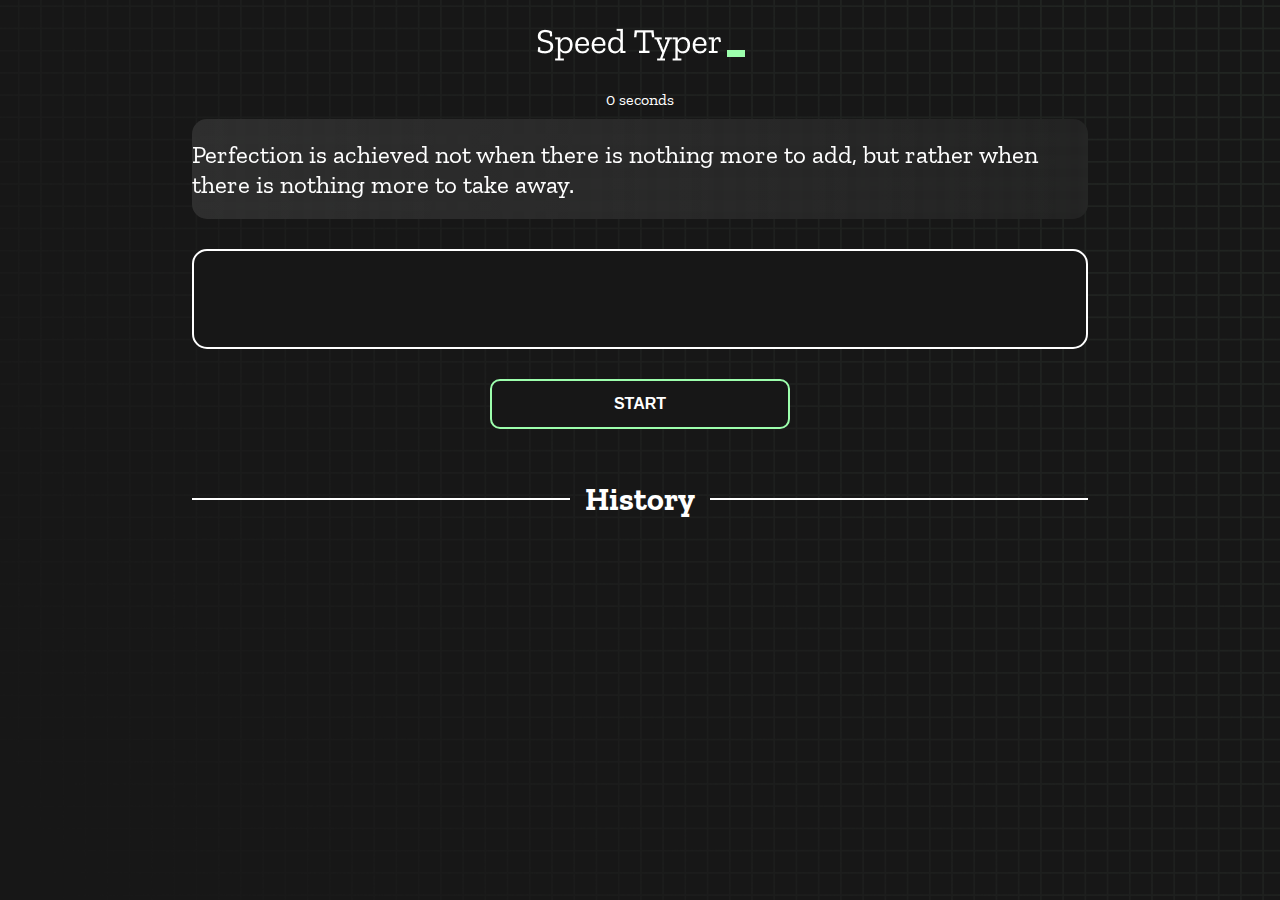
<file: index.html>
<!DOCTYPE html>
<html lang="en">
  <head>
    <meta charset="UTF-8" />
    <meta http-equiv="X-UA-Compatible" content="IE=edge" />
    <meta name="viewport" content="width=device-width, initial-scale=1.0" />
    <title>Speed Monster</title>
    <link rel="stylesheet" href="styles.css" />
    <link rel="preconnect" href="https://fonts.googleapis.com" />
    <link rel="preconnect" href="https://fonts.gstatic.com" crossorigin />
    <link
      href="https://fonts.googleapis.com/css2?family=Zilla+Slab:wght@300;400;500&display=swap"
      rel="stylesheet"
    />
  </head>
  <body>
    <h1 class="title"><img src="./logo.png" /></h1>
    <div id="show-time">0 seconds</div>

    <div class="box-container">
      <div id="question"></div>

      <div id="display" class="inactive"></div>

      <div class="buttons">
        <button id="starts">START</button>
      </div>

      <div class="divider-container">
        <div class="line"></div>
        <h1 class="title2">History</h1>
        <div class="line"></div>
      </div>
      <div id="histories"></div>
    </div>

    <div id="countdown"></div>
    <div id="modal-background" class="hidden"></div>
    <div id="result" class="hidden"></div>

    <script src="./history.js"></script>
    <script src="./script.js"></script>
  </body>
</html>
</file>
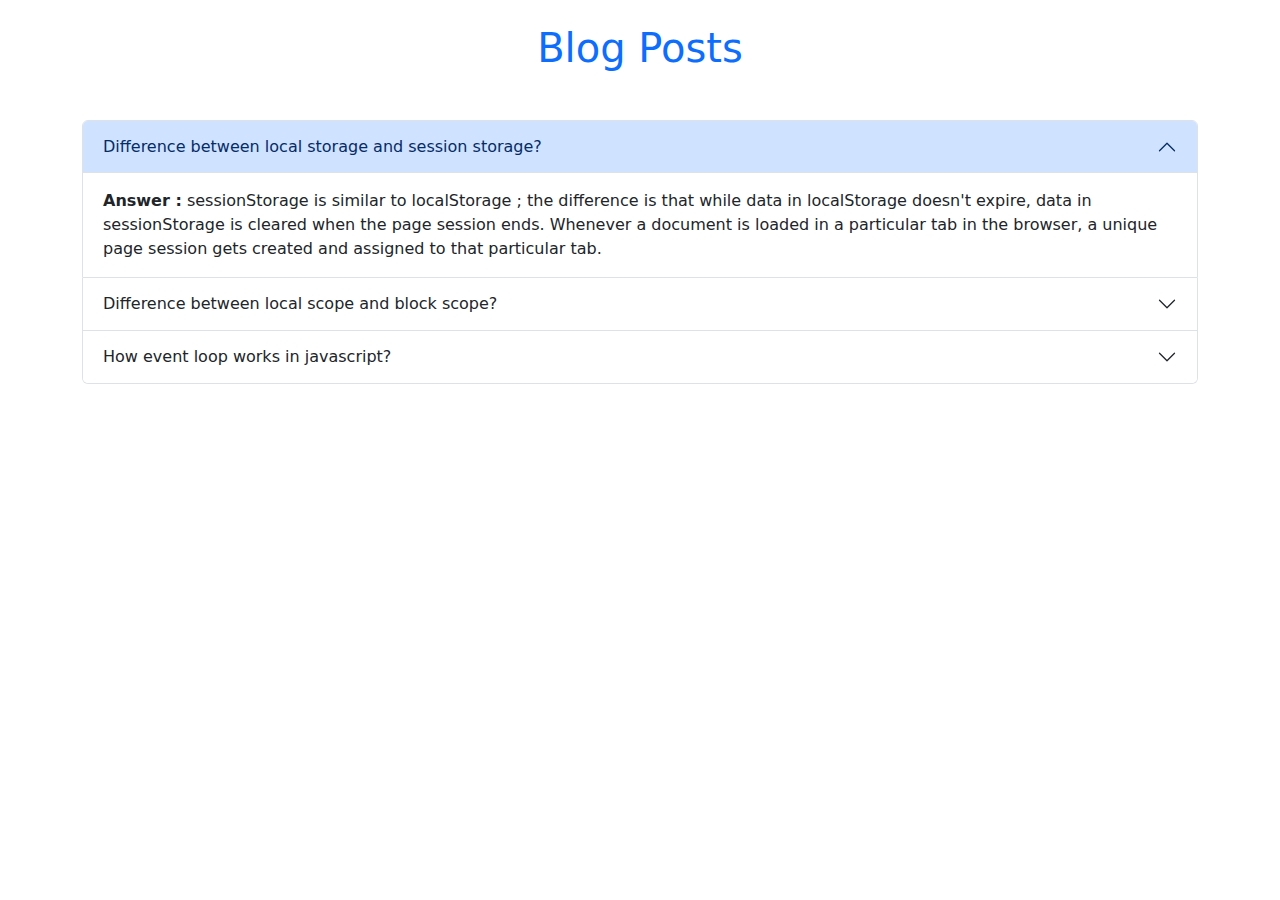
<file: blog.html>
<!DOCTYPE html>
<html lang="en">
    <head>
        <meta charset="UTF-8" />
        <meta http-equiv="X-UA-Compatible" content="IE=edge" />
        <meta name="viewport" content="width=device-width, initial-scale=1.0" />
        <title>Document</title>
        <link
            rel="stylesheet"
            href="https://cdn.jsdelivr.net/npm/bootstrap@5.2.1/dist/css/bootstrap.min.css"
        />
    </head>
    <body>
        <h1 class="container mt-4 mb-5 text-center" style="color: #0d6efd">
            Blog Posts
        </h1>
        <div class="accordion container" id="accordionPanelsStayOpenExample ">
            <div class="accordion-item">
                <h2 class="accordion-header" id="panelsStayOpen-headingOne">
                    <button
                        class="accordion-button"
                        type="button"
                        data-bs-toggle="collapse"
                        data-bs-target="#panelsStayOpen-collapseOne"
                        aria-expanded="true"
                        aria-controls="panelsStayOpen-collapseOne"
                    >
                        Difference between local storage and session storage?
                    </button>
                </h2>
                <div
                    id="panelsStayOpen-collapseOne"
                    class="accordion-collapse collapse show"
                    aria-labelledby="panelsStayOpen-headingOne"
                >
                    <div class="accordion-body">
                        <strong>Answer :</strong>
                        sessionStorage is similar to localStorage ; the
                        difference is that while data in localStorage doesn't
                        expire, data in sessionStorage is cleared when the page
                        session ends. Whenever a document is loaded in a
                        particular tab in the browser, a unique page session
                        gets created and assigned to that particular tab.
                    </div>
                </div>
            </div>
            <div class="accordion-item">
                <h2 class="accordion-header" id="panelsStayOpen-headingTwo">
                    <button
                        class="accordion-button collapsed"
                        type="button"
                        data-bs-toggle="collapse"
                        data-bs-target="#panelsStayOpen-collapseTwo"
                        aria-expanded="false"
                        aria-controls="panelsStayOpen-collapseTwo"
                    >
                        Difference between local scope and block scope?
                    </button>
                </h2>
                <div
                    id="panelsStayOpen-collapseTwo"
                    class="accordion-collapse collapse"
                    aria-labelledby="panelsStayOpen-headingTwo"
                >
                    <div class="accordion-body">
                        <strong>Answer :</strong>
                        The main difference between the local scope and block
                        scope is that the block statements , don't create a new
                        scope. So the var keyword will not have an effect,
                        because the variables are still in the same scope. ES6
                        introduced block scope by using the let and const
                        keywords.
                    </div>
                </div>
            </div>
            <div class="accordion-item">
                <h2 class="accordion-header" id="panelsStayOpen-headingThree">
                    <button
                        class="accordion-button collapsed"
                        type="button"
                        data-bs-toggle="collapse"
                        data-bs-target="#panelsStayOpen-collapseThree"
                        aria-expanded="false"
                        aria-controls="panelsStayOpen-collapseThree"
                    >
                        How event loop works in javascript?
                    </button>
                </h2>
                <div
                    id="panelsStayOpen-collapseThree"
                    class="accordion-collapse collapse"
                    aria-labelledby="panelsStayOpen-headingThree"
                >
                    <div class="accordion-body">
                        <strong>Answer :</strong>
                        The Event Loop has one simple job — to monitor the Call
                        Stack and the Callback Queue. If the Call Stack is
                        empty, the Event Loop will take the first event from the
                        queue and will push it to the Call Stack, which
                        effectively runs it. Such an iteration is called a tick
                        in the Event Loop.
                    </div>
                </div>
            </div>
        </div>

        <script src="https://cdn.jsdelivr.net/npm/bootstrap@5.2.1/dist/js/bootstrap.bundle.min.js"></script>
    </body>
</html>
</file>
<file: styles.css>
* {
    padding: 0;
    margin: 0;
    box-sizing: border-box;
}

body {
    background-image: url("./bg.png");
    background-size: cover;
    background-position: left top;
    font-family: "Zilla Slab", serif;
}

.box-container {
    width: 70%;
    margin: 0 auto;
}

#question {
    height: 100px;
    display: flex;
    align-items: center;
    justify-content: center;
    color: white;
    font-size: 25px;
    border-radius: 15px;
    background: rgb(255, 255, 255);
    background: linear-gradient(
        92.49deg,
        rgba(255, 255, 255, 0.1) 0.18%,
        rgba(255, 255, 255, 0.05) 99.85%
    );
    backdrop-filter: blur(5px);
    margin-bottom: 30px;
}

#display {
    height: 100px;
    display: flex;
    flex-wrap: wrap;
    align-items: center;
    padding-left: 5rem;
    color: white;
    font-size: 32px;
    background-color: #171717;
    border: 2px solid #9dffad;
    border-radius: 15px;
}

#countdown {
    position: fixed;
    height: 100vh;
    width: 100vw;
    background-color: rgba(0, 0, 0, 0.8);
    top: 0;
    left: 0;
    display: flex;
    align-items: center;
    justify-content: center;
    font-size: 3rem;
    color: white;
    display: none;
}
#result {
    position: fixed;
    top: 50%;
    left: 50%;
    transform: translate(-50%, -50%);
    height: 250px;
    width: 400px;
    background-color: #171717;
    border-radius: 15px;
    border: 2px solid #9dffad;
    color: white;
    text-align: center;
    padding: 2rem;
}
#show-time {
    text-align: center;
    color: white;
    margin: 10px 0;
}

.green {
    color: #9dffad;
}
.red {
    color: #eb6565;
}
.bold {
    font-weight: 700;
}
.inactive {
    border: 2px solid white !important;
}
.hidden {
    display: none;
}
.title {
    text-align: center;
    color: white;
    margin: 20px 0;
}

.divider-container {
    height: 80px;
    display: flex;
    justify-content: center;
    align-items: center;
    gap: 15px;
    margin: 0 auto;
}

.line {
    height: 2px;
    background: white;
    width: 100%;
}

.title2 {
    color: white;
    display: block;
}

.buttons {
    display: flex;
    justify-content: center;
    margin: 30px 0;
}
button {
    padding: 10px 20px;
    border: none;
    font-size: 16px;
    font-weight: bold;
    width: 300px;
    height: 50px;
    color: white;
    background-color: #171717;
    border-radius: 10px;
    border: 2px solid #9dffad;
    cursor: pointer;
}

#histories {
    display: flex;
    flex-wrap: wrap;
    justify-content: space-around;
}

.card {
    width: 100%;
    height: 100%;
    padding: 50px;
    display: flex;
    justify-content: space-between;
    align-items: center;
    padding: 20px 30px;
    color: white;
    border-radius: 15px;
    background: rgb(255, 255, 255);
    background: linear-gradient(
        92.49deg,
        rgba(255, 255, 255, 0.1) 0.18%,
        rgba(255, 255, 255, 0.05) 99.85%
    );
    backdrop-filter: blur(5px);
    margin-bottom: 30px;
}

#modal-background {
    background: rgb(255, 255, 255);
    background: linear-gradient(
        92.49deg,
        rgba(255, 255, 255, 0.1) 0.18%,
        rgba(255, 255, 255, 0.05) 99.85%
    );
    backdrop-filter: blur(5px);
    height: 100vh;
    width: 100%;
    position: fixed;
    top: 0;
}

@media only screen and (max-width: 700px) {
    .box-container {
        padding: 0 20px;
        width: 100%;
    }
    .card {
        flex-direction: column;
    }
}
</file>
